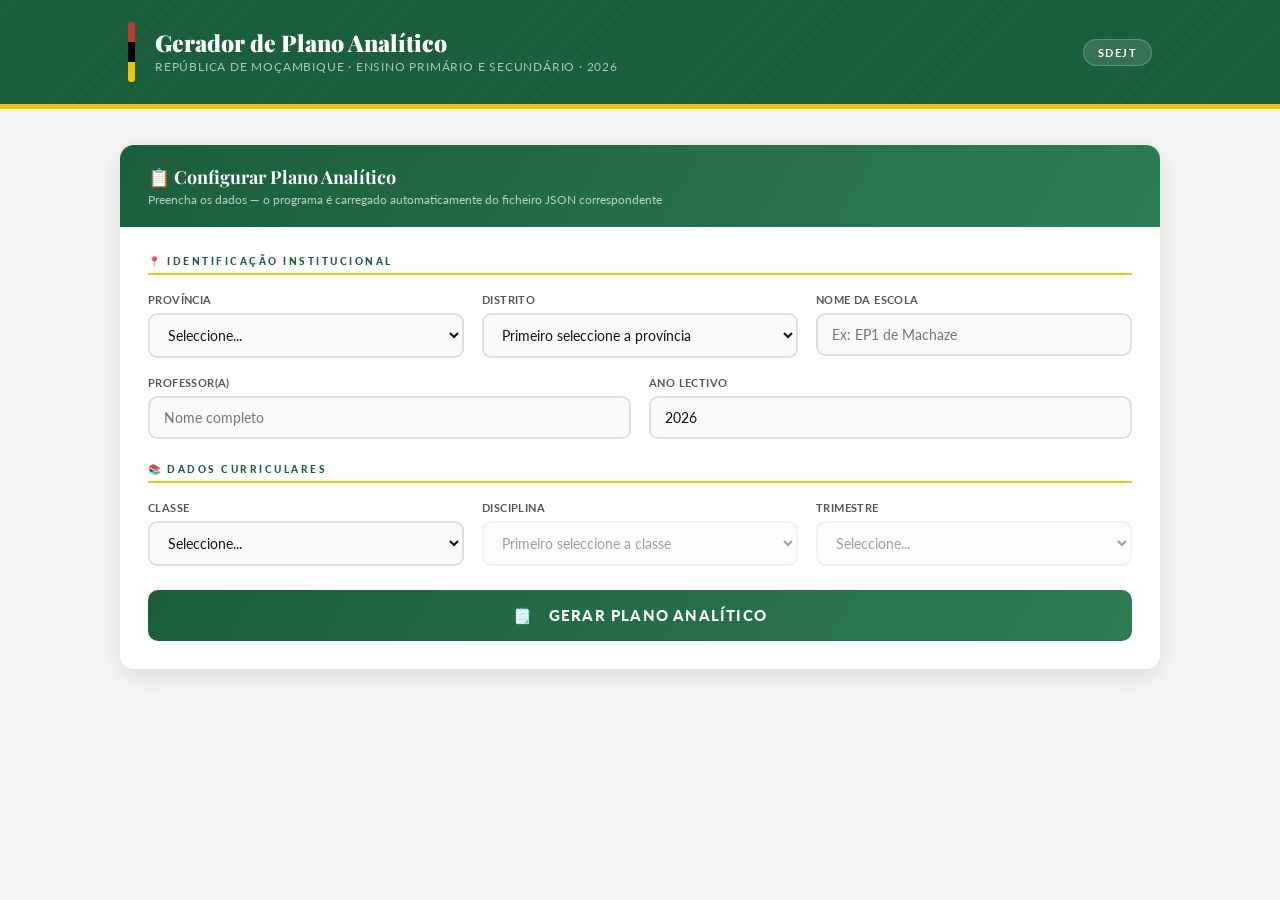
<file: index.html>
<!DOCTYPE html>
<html lang="pt">
<head>
<meta charset="UTF-8">
<meta name="viewport" content="width=device-width, initial-scale=1.0">
<title>Gerador de Plano Analítico — Moçambique</title>
<link href="https://fonts.googleapis.com/css2?family=Playfair+Display:wght@700;900&family=Lato:wght@300;400;700;900&display=swap" rel="stylesheet">
<style>
:root{
  --verde:#1b5e3b;--verde-m:#2e7d52;--verde-claro:#e8f5ee;
  --amarelo:#f4c400;--vermelho:#c0392b;--preto:#111;
  --cinza-f:#f5f6f4;--cinza-b:#dde2db;--texto:#222;
  --sombra:0 6px 28px rgba(0,0,0,.10);--r:14px;
}
*{margin:0;padding:0;box-sizing:border-box;}
body{font-family:'Lato',sans-serif;background:var(--cinza-f);color:var(--texto);min-height:100vh;}

.topo{background:var(--verde);color:#fff;border-bottom:5px solid var(--amarelo);position:relative;overflow:hidden;}
.topo::before{content:'';position:absolute;inset:0;background:repeating-linear-gradient(-45deg,transparent,transparent 18px,rgba(255,255,255,.03) 18px,rgba(255,255,255,.03) 19px);}
.topo-inner{max-width:1080px;margin:0 auto;padding:22px 28px;display:flex;align-items:center;gap:20px;position:relative;z-index:1;}
.bandeira{display:flex;flex-direction:column;width:7px;height:60px;border-radius:3px;overflow:hidden;flex-shrink:0;}
.bandeira s{flex:1;text-decoration:none;}
.b1{background:var(--vermelho);}.b2{background:#000;}.b3{background:var(--amarelo);}
.topo h1{font-family:'Playfair Display',serif;font-size:23px;font-weight:900;line-height:1.15;}
.topo p{font-size:12px;opacity:.65;margin-top:3px;letter-spacing:.8px;text-transform:uppercase;}
.topo-badge{margin-left:auto;background:rgba(255,255,255,.13);border:1px solid rgba(255,255,255,.22);padding:6px 14px;border-radius:100px;font-size:11px;font-weight:700;letter-spacing:1.5px;text-transform:uppercase;}

.container{max-width:1080px;margin:0 auto;padding:36px 20px;}
.card{background:#fff;border-radius:var(--r);box-shadow:var(--sombra);overflow:hidden;margin-bottom:26px;}
.card-head{background:linear-gradient(120deg,var(--verde),var(--verde-m));color:#fff;padding:20px 28px;}
.card-head h2{font-family:'Playfair Display',serif;font-size:18px;font-weight:700;}
.card-head p{font-size:12px;opacity:.7;margin-top:3px;}
.card-body{padding:28px;}
.sec{font-size:10px;font-weight:900;letter-spacing:2.5px;text-transform:uppercase;color:var(--verde);border-bottom:2px solid var(--amarelo);padding-bottom:6px;margin:24px 0 18px;}
.sec:first-child{margin-top:0;}
.g2{display:grid;grid-template-columns:1fr 1fr;gap:18px;}
.g3{display:grid;grid-template-columns:1fr 1fr 1fr;gap:18px;}
.campo{display:flex;flex-direction:column;gap:7px;}
.campo label{font-size:11px;font-weight:700;letter-spacing:.4px;color:#555;text-transform:uppercase;}
.campo input,.campo select{padding:11px 14px;border:2px solid var(--cinza-b);border-radius:9px;font-size:14px;font-family:'Lato',sans-serif;background:#fafafa;color:var(--preto);transition:border .18s,box-shadow .18s;outline:none;}
.campo input:focus,.campo select:focus{border-color:var(--verde);background:#fff;box-shadow:0 0 0 3px rgba(27,94,59,.09);}
.campo select:disabled{opacity:.4;cursor:not-allowed;}

/* ── BLOCO SEMANAS ── */
.semanas-bloco{background:linear-gradient(135deg,#f0faf4,#fffde7);border:2px solid #b2dfdb;border-radius:12px;padding:20px 22px;margin-top:20px;}
.bloco-titulo{font-size:11px;font-weight:900;letter-spacing:2px;text-transform:uppercase;color:var(--verde);margin-bottom:16px;display:flex;align-items:center;gap:8px;}
.bloco-titulo span{background:var(--verde);color:#fff;padding:2px 10px;border-radius:100px;font-size:10px;}
.tc-info{font-size:11px;color:#555;background:#fff;border:1px solid #c8e6c9;padding:10px 14px;border-radius:8px;margin-bottom:14px;line-height:1.6;}
.tc-info b{color:var(--verde);}
.preview-sems{font-size:11px;color:#555;margin-top:10px;line-height:1.8;}
.pill-sem{display:inline-block;background:#f0f7f3;border:1px solid #a8d5ba;color:var(--verde);padding:2px 9px;border-radius:5px;font-size:10.5px;font-weight:700;margin:2px;}
.pill-sem.ini,.pill-sem.fim{background:var(--verde);color:#fff;}

.json-ind{display:none;margin-top:14px;background:#f0f7f3;border:1px dashed #8abf9c;padding:10px 16px;border-radius:8px;font-size:12px;color:#444;align-items:center;gap:8px;}
.json-ind code{background:#fff;padding:2px 8px;border-radius:4px;font-family:'Courier New',monospace;color:var(--verde);font-weight:700;}

.btn-gerar{width:100%;padding:16px;margin-top:24px;background:linear-gradient(120deg,var(--verde),var(--verde-m));color:#fff;border:none;border-radius:10px;font-family:'Lato',sans-serif;font-size:15px;font-weight:900;letter-spacing:1.2px;text-transform:uppercase;cursor:pointer;transition:transform .18s,box-shadow .18s;}
.btn-gerar:hover{transform:translateY(-2px);box-shadow:0 8px 22px rgba(27,94,59,.32);}
.btn-gerar:disabled{opacity:.5;cursor:not-allowed;transform:none;box-shadow:none;}
.loading-bar{height:4px;background:var(--cinza-b);border-radius:2px;overflow:hidden;margin-top:14px;display:none;}
.loading-fill{height:100%;width:0%;background:linear-gradient(90deg,var(--verde),var(--amarelo));border-radius:2px;transition:width .4s;}
.loading-msg{text-align:center;font-size:13px;color:var(--verde);font-weight:700;margin-top:8px;display:none;}
.erro-msg{background:#ffeaea;border-left:4px solid var(--vermelho);color:#8b0000;padding:12px 16px;border-radius:0 8px 8px 0;font-size:13px;margin-top:14px;display:none;}

#resultado{display:none;}
.res-acoes{display:flex;justify-content:space-between;align-items:center;margin-bottom:20px;flex-wrap:wrap;gap:12px;}
.res-titulo{font-family:'Playfair Display',serif;font-size:20px;color:var(--verde);font-weight:700;}
.btns-res{display:flex;gap:10px;}
.btn-v,.btn-i{padding:9px 18px;border-radius:9px;font-size:12px;font-weight:700;cursor:pointer;border:2px solid;font-family:'Lato',sans-serif;transition:all .15s;text-transform:uppercase;letter-spacing:.5px;}
.btn-v{border-color:#ccc;background:#fff;color:#666;}
.btn-v:hover{border-color:#999;color:#333;}
.btn-i{border-color:var(--verde);background:var(--verde);color:#fff;}
.btn-i:hover{background:var(--verde-m);}

/* ── DOCUMENTO ── */
.plano-doc{background:#fff;border-radius:var(--r);box-shadow:var(--sombra);overflow:hidden;}
.plano-cabec{text-align:center;padding:28px 36px 22px;border-bottom:3px solid var(--verde);}
.plano-cabec .inst{font-size:10.5px;letter-spacing:1px;text-transform:uppercase;color:#666;line-height:1.8;}
.plano-cabec .titulo{font-family:'Playfair Display',serif;font-size:16px;font-weight:900;text-decoration:underline;text-underline-offset:4px;margin:12px 0 6px;color:var(--preto);}
.plano-cabec .sub{font-size:12px;color:#555;}
.tabela-scroll{overflow-x:auto;padding:16px 20px 20px;}
table.tp{width:100%;border-collapse:collapse;font-family:'Times New Roman',serif;font-size:12px;}
table.tp th{background:var(--preto);color:#fff;padding:9px 7px;text-align:center;font-family:'Lato',sans-serif;font-size:10px;font-weight:700;text-transform:uppercase;letter-spacing:.4px;border:1px solid #333;}
table.tp td{border:1px solid #bbb;padding:7px 9px;vertical-align:top;line-height:1.55;}
table.tp tbody tr:nth-child(even) td{background:#f9fafb;}
table.tp tbody tr:hover td{background:#f0f7f3;}
.td-sem{text-align:center;white-space:nowrap;background:#f4f5f4!important;font-weight:700;}
.td-sem .sn{font-size:13px;color:var(--verde);display:block;}
.td-sem .sd{font-size:9.5px;color:#888;display:block;margin-top:2px;line-height:1.5;}
.td-un{text-align:center;background:#eef6f1!important;font-weight:700;}
.td-un .un{font-size:18px;color:var(--verde);display:block;font-family:'Playfair Display',serif;}
.td-un .unome{font-size:9.5px;text-transform:uppercase;color:#555;display:block;margin-top:2px;line-height:1.4;}
.td-ch{text-align:center;font-weight:700;background:#fffbe6!important;white-space:nowrap;}
.td-ch .cn{font-size:18px;color:var(--verde);display:block;}
.td-ch .cl{font-size:9.5px;color:#888;display:block;}
/* Linha ACS */
.tr-acs td{background:#e8f5e9!important;}
.acs-badge{display:inline-block;background:var(--verde);color:#fff;font-size:9px;font-weight:900;padding:2px 7px;border-radius:100px;letter-spacing:.8px;text-transform:uppercase;margin-bottom:4px;}
/* Linha AT */
.tr-at td{background:#fff8e1!important;}
.tr-corr td{background:#fce4ec!important;}
.at-badge{display:inline-block;background:var(--amarelo);color:#222;font-size:9px;font-weight:900;padding:2px 7px;border-radius:100px;letter-spacing:.8px;text-transform:uppercase;margin-bottom:4px;}
.corr-badge{display:inline-block;background:var(--vermelho);color:#fff;font-size:9px;font-weight:900;padding:2px 7px;border-radius:100px;letter-spacing:.8px;text-transform:uppercase;margin-bottom:4px;}
.tema-lbl{font-weight:700;font-size:11.5px;display:block;margin-bottom:5px;color:var(--preto);}
ul.lc{margin:0 0 0 14px;padding:0;}
ul.lc li{margin-bottom:3px;}
.plano-rod{padding:22px 36px;border-top:2px solid #eee;display:flex;justify-content:space-between;align-items:flex-end;flex-wrap:wrap;gap:20px;}
.resumo{background:var(--verde-claro);border:1px solid #a8d5ba;border-radius:10px;padding:12px 20px;font-size:12px;color:var(--verde);}
.resumo strong{font-size:20px;display:block;font-family:'Playfair Display',serif;}
.assinaturas{display:flex;gap:36px;}
.assbloco{text-align:center;}
.assbloco .linha{width:160px;border-top:1px solid #333;margin:0 auto 5px;}
.assbloco p{font-size:10.5px;color:#444;}
.assbloco small{font-size:9px;color:#888;display:block;margin-top:1px;}
.aviso-nf{padding:32px;}
.aviso-box{background:#fff8e1;border-left:4px solid var(--amarelo);padding:24px;border-radius:0 10px 10px 0;}
.aviso-box h3{font-size:16px;color:#5c4000;margin-bottom:10px;}
.aviso-box p{font-size:13px;color:#6d4c00;line-height:1.7;}
.aviso-box code{background:#fff3cd;padding:2px 7px;border-radius:4px;font-size:12px;font-family:'Courier New',monospace;color:#333;}

@media print{
  body{background:#fff;}
  .topo,.container>.card,.res-acoes{display:none!important;}
  .container{padding:0;}
  .plano-doc{border-radius:0;box-shadow:none;}
  #resultado{display:block!important;}
  .tabela-scroll{padding:0;}
  table.tp{font-size:11px;}
  .plano-rod{page-break-inside:avoid;}
}
@media(max-width:800px){.g2,.g3{grid-template-columns:1fr 1fr;}}
@media(max-width:520px){.g2,.g3{grid-template-columns:1fr;}.topo h1{font-size:18px;}.assinaturas{flex-direction:column;align-items:center;}}
</style>
</head>
<body>

<header class="topo">
  <div class="topo-inner">
    <div class="bandeira"><s class="b1"></s><s class="b2"></s><s class="b3"></s></div>
    <div>
      <h1>Gerador de Plano Analítico</h1>
      <p>República de Moçambique · Ensino Primário e Secundário · 2026</p>
    </div>
    <div class="topo-badge">SDEJT</div>
  </div>
</header>

<div class="container">

<div class="card" id="formCard">
  <div class="card-head">
    <h2>📋 Configurar Plano Analítico</h2>
    <p>Preencha os dados — o programa é carregado automaticamente do ficheiro JSON correspondente</p>
  </div>
  <div class="card-body">

    <div class="sec">📍 Identificação Institucional</div>
    <div class="g3">
      <div class="campo">
        <label>Província</label>
        <select id="provincia" onchange="carregarDistritos()">
          <option value="">Seleccione...</option>
          <option>Niassa</option><option>Cabo Delgado</option><option>Nampula</option>
          <option>Zambézia</option><option>Tete</option><option>Manica</option>
          <option>Sofala</option><option>Inhambane</option><option>Gaza</option>
          <option>Maputo Província</option><option>Maputo Cidade</option>
        </select>
      </div>
      <div class="campo">
        <label>Distrito</label>
        <select id="distrito"><option value="">Primeiro seleccione a província</option></select>
      </div>
      <div class="campo">
        <label>Nome da Escola</label>
        <input type="text" id="nomeEscola" placeholder="Ex: EP1 de Machaze">
      </div>
    </div>
    <div class="g2" style="margin-top:18px;">
      <div class="campo">
        <label>Professor(a)</label>
        <input type="text" id="nomeProfessor" placeholder="Nome completo">
      </div>
      <div class="campo">
        <label>Ano Lectivo</label>
        <input type="text" value="2026" disabled>
      </div>
    </div>

    <div class="sec">📚 Dados Curriculares</div>
    <div class="g3">
      <div class="campo">
        <label>Classe</label>
        <select id="classe" onchange="onClasseChange()">
          <option value="">Seleccione...</option>
          <option>1ª Classe</option><option>2ª Classe</option><option>3ª Classe</option>
          <option>4ª Classe</option><option>5ª Classe</option><option>6ª Classe</option>
          <option>7ª Classe</option><option>8ª Classe</option><option>9ª Classe</option>
          <option>10ª Classe</option><option>11ª Classe</option><option>12ª Classe</option>
        </select>
      </div>
      <div class="campo">
        <label>Disciplina</label>
        <select id="disciplina" disabled onchange="onDisciplinaChange()">
          <option value="">Primeiro seleccione a classe</option>
        </select>
      </div>
      <div class="campo">
        <label>Trimestre</label>
        <select id="trimestre" disabled onchange="onTrimestreChange()">
          <option value="">Seleccione...</option>
          <option value="1">1º Trimestre</option>
          <option value="2">2º Trimestre</option>
          <option value="3">3º Trimestre</option>
        </select>
      </div>
    </div>

    <div class="json-ind" id="jsonInd">
      📂 Ficheiro: <code id="jsonPath"></code> (mesma pasta que plano.html)
    </div>

    <!-- ══ CONFIGURAÇÃO DE SEMANAS ══ -->
    <div class="semanas-bloco" id="semanasBloco" style="display:none;">
      <div class="bloco-titulo">
        📅 Semanas do Trimestre
        <span id="trimLabel">—</span>
      </div>
      <div class="tc-info" id="infoAnterior" style="display:none;"></div>
      <div class="g2">
        <div class="campo">
          <label>Data início 1ª semana <small style="font-weight:400;color:#999;">(DD/MM)</small></label>
          <input type="text" id="dataInicio" maxlength="5" placeholder="Ex: 02/03"
                 oninput="formatarData(this)">
        </div>
        <div class="campo">
          <label>Duração de cada semana</label>
          <select id="diasSemana" onchange="actualizarPreview()">
            <option value="5">Seg a Sex (5 dias)</option>
            <option value="6">Seg a Sáb (6 dias)</option>
          </select>
        </div>
      </div>
      <div id="previewSems" class="preview-sems" style="margin-top:14px;"></div>
    </div>

    <div class="loading-bar" id="loadingBar"><div class="loading-fill" id="loadingFill"></div></div>
    <div class="loading-msg" id="loadingMsg"></div>
    <div class="erro-msg"    id="erroMsg"></div>

    <button class="btn-gerar" id="btnGerar" onclick="gerarPlano()">
      🗒️ &nbsp; Gerar Plano Analítico
    </button>

  </div>
</div>

<div id="resultado">
  <div class="res-acoes">
    <div class="res-titulo">📄 Plano Analítico Gerado</div>
    <div class="btns-res">
      <button class="btn-v" onclick="voltarForm()">← Voltar</button>
      <button class="btn-i" onclick="window.print()">🖨️ Imprimir / PDF</button>
    </div>
  </div>
  <div class="plano-doc" id="planoDoc"></div>
</div>

</div>

<script>
/* ── SLUG ── */
const SLUG = {
  "Língua Portuguesa":"lingua_portuguesa","Português":"lingua_portuguesa",
  "Matemática":"matematica","Ciências Naturais":"ciencias_naturais",
  "Ciências Sociais":"ciencias_sociais","Educação Física":"educacao_fisica",
  "Educação Visual":"educacao_visual","Inglês":"ingles","Francês":"frances",
  "História":"historia","Geografia":"geografia","Biologia":"biologia",
  "Física":"fisica","Química":"quimica","Filosofia":"filosofia",
  "Psicologia":"psicologia","TICs":"tics","Agropecuária":"agropecuaria",
  "Desenho e Geometria Descritiva":"desenho_geometria",
};
function calcJsonPath(disc, classe, trim){
  const d = SLUG[disc] || disc.toLowerCase().normalize("NFD").replace(/[\u0300-\u036f]/g,"").replace(/[^a-z0-9]+/g,"_").replace(/^_|_$/g,"");
  // "3ª Classe" → "3a"
  const c = classe.replace(/[ªº°]/g,"a").toLowerCase().replace(/\s*classe\s*/g,"").replace(/\s+/g,"").trim();
  if(trim) return `${d}_${c}_t${trim}.json`;
  return `${d}_${c}.json`;
}

/* ── DISCIPLINAS POR CLASSE ── */
const DISCIPLINAS={
  "1ª Classe":["Língua Portuguesa","Matemática","Educação Física"],
  "2ª Classe":["Língua Portuguesa","Matemática","Educação Física"],
  "3ª Classe":["Língua Portuguesa","Matemática","Educação Física"],
  "4ª Classe":["Língua Portuguesa","Matemática","Ciências Sociais","Ciências Naturais","Educação Física"],
  "5ª Classe":["Língua Portuguesa","Matemática","Ciências Sociais","Ciências Naturais","Educação Visual","Educação Física"],
  "6ª Classe":["Língua Portuguesa","Matemática","Ciências Sociais","Ciências Naturais","Educação Visual","Educação Física"],
  "7ª Classe":["Português","Matemática","Inglês","História","Geografia","Biologia","Física","Educação Física","TICs","Agropecuária"],
  "8ª Classe":["Português","Matemática","Inglês","História","Geografia","Biologia","Física","Educação Física","TICs","Agropecuária"],
  "9ª Classe":["Português","Matemática","Inglês","História","Geografia","Biologia","Física","Química","Francês","Educação Física","TICs","Agropecuária"],
  "10ª Classe":["Português","Matemática","Inglês","História","Geografia","Biologia","Física","Química","Francês","Educação Física","Filosofia"],
  "11ª Classe":["Português","Matemática","Inglês","História","Geografia","Biologia","Física","Química","Francês","Educação Física","Filosofia","TICs","Desenho e Geometria Descritiva"],
  "12ª Classe":["Português","Matemática","Inglês","História","Geografia","Biologia","Física","Química","Francês","Educação Física","Filosofia","Psicologia","TICs"],
};

/* ── DISTRITOS ── */
const DISTRITOS={
  "Niassa":["Cuamba","Lago","Lichinga","Majune","Mandimba","Marrupa","Maúa","Mavago","Mecanhelas","Mecula","Metarica","Muembe","N'gauma","Nipepe","Sanga"],
  "Cabo Delgado":["Ancuabe","Balama","Chiúre","Ibo","Macomia","Mecúfi","Meluco","Mocímboa da Praia","Montepuez","Mueda","Muidumbe","Namuno","Nangade","Palma","Pemba","Quissanga"],
  "Nampula":["Angoche","Eráti","Ilha de Moçambique","Lalaua","Larde","Liúpo","Malema","Meconta","Mecubúri","Memba","Mogincual","Mogovolas","Moma","Monapo","Mossuril","Muecate","Murrupula","Nacala","Nacala-a-Velha","Nacarôa","Nampula","Rapale","Ribáuè"],
  "Zambézia":["Alto Molócuè","Chinde","Gile","Gurué","Ile","Inhassunge","Luabo","Maganja da Costa","Milange","Mocuba","Mopeia","Morrumbala","Namacurra","Namarroi","Nicoadala","Pebane","Quelimane"],
  "Tete":["Angónia","Cahora-Bassa","Changara","Chifunde","Chiuta","Mágoè","Marávia","Moatize","Mutarara","Tsangano","Zumbo"],
  "Manica":["Barué","Gondola","Guro","Macate","Machaze","Macossa","Manica","Mossurize","Sussundenga","Tambara","Vanduzi"],
  "Sofala":["Búzi","Caia","Chemba","Cheringoma","Chibabava","Dondo","Gorongosa","Machanga","Maringué","Marromeu","Muanza","Nhamatanda"],
  "Inhambane":["Funhalouro","Govuro","Homoíne","Inhambane","Inharrime","Inhassoro","Jangamo","Mabote","Massinga","Maxixe","Morrumbene","Panda","Vilankulo","Zavala"],
  "Gaza":["Bilene","Chibuto","Chicualacuala","Chigubo","Chókwè","Guijá","Limpopo","Mabalane","Manjacaze","Mapai","Massingir","Xai-Xai"],
  "Maputo Província":["Boane","Magude","Manhiça","Marracuene","Matola","Matutuíne","Moamba","Namaacha"],
  "Maputo Cidade":["KaMpfumo","Nlhamankulu","KaMaxaquene","KaMavota","KaMubukwana","KaTembe","KaNyaka"],
};

/* ── TRIMESTRES (datas e semanas globais guardadas entre trimestres) ── */
const STATE_TRIMS = {
  "1": { dataInicio: "02/03", gerado: [] },
  "2": { dataInicio: "",      gerado: [] },
  "3": { dataInicio: "",      gerado: [] },
};

const cacheJSON = {};

/* ── UTILITÁRIOS DE DATA ── */
function adicionarDias(ddmm, n){
  const [d,m] = ddmm.split("/").map(Number);
  const dt = new Date(2026, m-1, d);
  dt.setDate(dt.getDate()+n);
  return String(dt.getDate()).padStart(2,"0")+"/"+String(dt.getMonth()+1).padStart(2,"0");
}
function gerarDatas(dataIni, n, diasSem){
  const arr=[];
  let cur=dataIni;
  for(let i=0;i<n;i++){
    arr.push(`${cur} a ${adicionarDias(cur, diasSem-1)}`);
    cur=adicionarDias(cur,7);
  }
  return arr;
}
function dataValida(s){ return /^\d{2}\/\d{2}$/.test(s); }
function formatarData(input){
  let v=input.value.replace(/\D/g,"").slice(0,4);
  if(v.length>=3) v=v.slice(0,2)+"/"+v.slice(2);
  input.value=v;
  actualizarPreview();
}

/* ── FORMULÁRIO ── */
function carregarDistritos(){
  const prov=document.getElementById("provincia").value;
  const sel=document.getElementById("distrito");
  sel.innerHTML="<option value=''>Seleccione o distrito</option>";
  (DISTRITOS[prov]||[]).sort().forEach(d=>sel.innerHTML+=`<option>${d}</option>`);
}
function onClasseChange(){
  const classe=document.getElementById("classe").value;
  const dSel=document.getElementById("disciplina");
  const tSel=document.getElementById("trimestre");
  dSel.innerHTML="<option value=''>Seleccione a disciplina</option>";
  dSel.disabled=!classe; tSel.value=""; tSel.disabled=true;
  document.getElementById("jsonInd").style.display="none";
  document.getElementById("semanasBloco").style.display="none";
  if(!classe) return;
  (DISCIPLINAS[classe]||[]).forEach(d=>dSel.innerHTML+=`<option>${d}</option>`);
  dSel.disabled=false;
}
function onDisciplinaChange(){
  const classe=document.getElementById("classe").value;
  const disc=document.getElementById("disciplina").value;
  const tSel=document.getElementById("trimestre");
  tSel.value=""; tSel.disabled=!disc;
  document.getElementById("semanasBloco").style.display="none";
  if(classe&&disc){
    const trim=document.getElementById("trimestre").value;
    document.getElementById("jsonPath").textContent=calcJsonPath(disc,classe,trim||"1");
    document.getElementById("jsonInd").style.display="flex";
  } else {
    document.getElementById("jsonInd").style.display="none";
  }
}
function onTrimestreChange(){
  const trim=document.getElementById("trimestre").value;
  if(!trim){ document.getElementById("semanasBloco").style.display="none"; return; }
  document.getElementById("semanasBloco").style.display="block";
  document.getElementById("trimLabel").textContent=trim+"º Trimestre";

  /* Actualizar indicador do ficheiro com trimestre */
  const _cls=document.getElementById("classe").value;
  const _dsc=document.getElementById("disciplina").value;
  if(_cls&&_dsc){
    document.getElementById("jsonPath").textContent=calcJsonPath(_dsc,_cls,trim);
    document.getElementById("jsonInd").style.display="flex";
  }

  /* Sugerir data de início a partir do trimestre anterior */
  const trimAnt=String(Number(trim)-1);
  const infoDiv=document.getElementById("infoAnterior");
  if(trim!=="1" && STATE_TRIMS[trimAnt].gerado.length>0){
    const ultima=STATE_TRIMS[trimAnt].gerado[STATE_TRIMS[trimAnt].gerado.length-1];
    const fimUltima=ultima.split(" a ")[1];
    const proxSeg=adicionarDias(fimUltima,3);
    if(!STATE_TRIMS[trim].dataInicio) STATE_TRIMS[trim].dataInicio=proxSeg;
    infoDiv.innerHTML=`ℹ️ O <b>${trimAnt}º Trimestre</b> terminou em <b>${fimUltima}</b>. Este trimestre começa em <b>${proxSeg}</b>.`;
    infoDiv.style.display="block";
  } else if(trim!=="1" && !STATE_TRIMS[trim].dataInicio){
    infoDiv.innerHTML=`⚠️ Gere o <b>${trimAnt}º Trimestre</b> primeiro para calcular a data de início automaticamente.`;
    infoDiv.style.display="block";
  } else {
    infoDiv.style.display="none";
  }
  document.getElementById("dataInicio").value=STATE_TRIMS[trim].dataInicio||"";
  actualizarPreview();
}

/* ── PREVIEW SEMANAS ── */
function actualizarPreview(){
  const trim=document.getElementById("trimestre").value;
  const dataI=document.getElementById("dataInicio").value.trim();
  const dias=parseInt(document.getElementById("diasSemana").value)||5;
  const prev=document.getElementById("previewSems");
  if(!trim||!dataValida(dataI)){ prev.innerHTML='<span style="color:#aaa;">Preencha a data de início.</span>'; return; }

  // Número de semanas vem do JSON (semanas_por_trimestre)
  // Mostrar preview com base no JSON já carregado ou padrão 14/13/12
  const chave=calcChave(
    document.getElementById("disciplina").value,
    document.getElementById("classe").value
  );
  const prog=DB[chave] && DB[chave][trim] ? DB[chave][trim] : null;
  const n=prog ? (prog.num_semanas||14) : ({"1":14,"2":13,"3":12}[trim]||14);

  const datas=gerarDatas(dataI,n,dias);
  let html=`<div style="margin-bottom:8px;font-size:11px;font-weight:700;color:var(--verde);">${n} semanas · ${trim}º Trimestre</div><div style="display:flex;flex-wrap:wrap;gap:4px;">`;
  datas.forEach((d,i)=>{
    const cls=(i===0||i===n-1)?"pill-sem ini":"pill-sem";
    html+=`<span class="${cls}">S${i+1}: ${d}</span>`;
  });
  html+=`</div>`;
  prev.innerHTML=html;
}

/* ══════════════════════════════════════════════════════════════════
   GERAR PLANO — lê plano_semanas do JSON directamente
══════════════════════════════════════════════════════════════════ */
async function gerarPlano(){
  const prov   = document.getElementById("provincia").value;
  const dist   = document.getElementById("distrito").value;
  const escola = document.getElementById("nomeEscola").value || "Escola Primária";
  const classe = document.getElementById("classe").value;
  const disc   = document.getElementById("disciplina").value;
  const trim   = document.getElementById("trimestre").value;
  const prof   = document.getElementById("nomeProfessor").value;
  const dataI  = document.getElementById("dataInicio").value.trim();
  const dias   = parseInt(document.getElementById("diasSemana").value)||5;

  if(!prov)              return mostrarErro("⚠️ Seleccione a Província.");
  if(!dist)              return mostrarErro("⚠️ Seleccione o Distrito.");
  if(!classe)            return mostrarErro("⚠️ Seleccione a Classe.");
  if(!disc)              return mostrarErro("⚠️ Seleccione a Disciplina.");
  if(!trim)              return mostrarErro("⚠️ Seleccione o Trimestre.");
  if(!dataValida(dataI)) return mostrarErro("⚠️ Data de início inválida. Use DD/MM (ex: 02/03).");
  esconderErro();

  /* Carregar dados da base de dados embutida */
  const path=calcJsonPath(disc,classe,trim);
  mostrarLoading(`A carregar dados …`);
  const chave = calcChave(disc, classe);
  const prog = DB[chave] && DB[chave][trim] ? DB[chave][trim] : null;
  esconderLoading();
  if(!prog){
    mostrarEcraNaoEncontrado(path, disc, classe);
    return;
  }
  const nSems = prog.num_semanas || 14;

  /* Gerar datas para este trimestre */
  STATE_TRIMS[trim].dataInicio = dataI;
  STATE_TRIMS[trim].gerado = gerarDatas(dataI, nSems, dias);

  /* Ficheiro já contém apenas este trimestre */
  const linhas = prog.plano_semanas || [];

  if(!linhas.length)
    return mostrarErro(`Nenhum conteúdo encontrado para o ${trim}º Trimestre no ficheiro JSON.`);

  renderizarPlano({ prov, dist, escola, classe, disc, trim: parseInt(trim), prof,
                    linhas, nSems, chSem: prog.carga_horaria_semanal||16,
                    datasGeradas: STATE_TRIMS[trim].gerado });
}

/* ══════════════════════════════════════════════════════════════════
   RENDERIZAR — 1 linha por semana, nunca mistura semanas
══════════════════════════════════════════════════════════════════ */
function renderizarPlano({ prov, dist, escola, classe, disc, trim, prof,
                           linhas, nSems, chSem, datasGeradas }){

  const hoje = new Date().toLocaleDateString("pt-MZ",{day:"2-digit",month:"long",year:"numeric"});
  const datasIni = datasGeradas[0] || "";
  const datasFim = datasGeradas[datasGeradas.length-1] || "";
  const totalCH  = linhas.reduce((a,l)=>a+(l.ch||chSem),0);

  let html=`
  <div class="plano-cabec">
    <div class="inst">
      República de Moçambique &nbsp;·&nbsp; Província de ${prov} &nbsp;·&nbsp; Governo do Distrito de ${dist}<br>
      Serviço Distrital de Educação, Juventude e Tecnologia de ${dist}<br>
      Comissão de Apoio Pedagógica
    </div>
    <div class="titulo">Plano Analítico de ${disc}, ${classe}, ${trim}º Trimestre/2026</div>
    <div class="sub">
      Escola: <strong>${escola}</strong> &nbsp;|&nbsp;
      Vigência: <strong>${datasIni} a ${datasFim}</strong> &nbsp;|&nbsp;
      ${nSems} semanas
    </div>
  </div>
  <div class="tabela-scroll">
  <table class="tp">
    <thead><tr>
      <th style="width:11%">SEMANA<br>DATA</th>
      <th style="width:11%">UNIDADE<br>TEMÁTICA</th>
      <th style="width:22%">CONTEÚDOS</th>
      <th style="width:25%">OBJECTIVOS<br><span style="font-weight:400;opacity:.8;font-size:9px;">O aluno deve ser capaz de:</span></th>
      <th style="width:20%">RESULTADOS DE APRENDIZAGEM<br><span style="font-weight:400;opacity:.8;font-size:9px;">O aluno:</span></th>
      <th style="width:11%">CARGA<br>SEMANAL</th>
    </tr></thead>
    <tbody>`;

  linhas.forEach((linha, idx) => {
    /* Número relativo dentro do trimestre (1-based) */
    const posRel  = idx + 1;
    const dataSem = datasGeradas[idx] || "";

    /* Número ordinal da semana */
    const ords = ["1ª","2ª","3ª","4ª","5ª","6ª","7ª","8ª","9ª","10ª","11ª","12ª","13ª","14ª"];
    const semLabel = (ords[idx]||`${posRel}ª`) + " Semana";

    /* Tipo da linha */
    const isCorr = linha.tipo === "correcao_at";
    const isPrep = linha.tipo === "preparacao_at";
    const isAcs  = !!linha.acs;

    let trClass = "";
    if(isCorr)      trClass = "tr-corr";
    else if(isPrep) trClass = "tr-at";
    else if(isAcs)  trClass = "tr-acs";

    /* Badge */
    let badge = "";
    if(isAcs)       badge = `<span class="acs-badge">${linha.acs}</span><br>`;
    else if(isPrep) badge = `<span class="at-badge">Preparação e Realização da AT</span><br>`;
    else if(isCorr) badge = `<span class="corr-badge">Correcção e Entrega da AT</span><br>`;

    /* Conteúdos, objectivos, resultados */
    const conts  = (linha.conteudos||[]).map(c=>`<li>${c}</li>`).join("");
    const objs   = (linha.objectivos||[]).map(o=>`<li>${o}</li>`).join("");
    const resuls = (linha.resultados||[]).map(r=>`<li>${r}</li>`).join("");

    /* Unidade */
    const unNum  = linha.unidade_num  || "";
    const unNome = linha.unidade_nome || "";

    html+=`<tr class="${trClass}">
      <td class="td-sem">
        <span class="sn">${semLabel}</span>
        <span class="sd">${dataSem}</span>
      </td>
      <td class="td-un">
        <span class="un">${unNum}</span>
        <span class="unome">${unNome}</span>
      </td>
      <td>${badge}${conts?`<ul class="lc">${conts}</ul>`:""}</td>
      <td><ul class="lc">${objs}</ul></td>
      <td><ul class="lc">${resuls}</ul></td>
      <td class="td-ch">
        <span class="cn">${linha.ch||chSem}</span>
        <span class="cl">Tempos</span>
      </td>
    </tr>`;
  });

  html+=`</tbody></table></div>
  <div class="plano-rod">
    <div>
      <div style="font-size:11px;color:#888;margin-bottom:8px;">📅 ${dist}, ${hoje}</div>
      <div class="resumo">
        Carga Horária Total<br>
        <strong>${totalCH} Tempos</strong>
        <span style="font-size:10px;display:block;margin-top:2px;">${nSems} semanas · ${chSem} tempos/semana</span>
      </div>
    </div>
    <div class="assinaturas">
      <div class="assbloco"><div class="linha"></div><p>${prof||"Professor(a)"}</p><small>Professor(a)</small></div>
      <div class="assbloco"><div class="linha"></div><p>Director(a) da Escola</p><small>Visto</small></div>
      <div class="assbloco"><div class="linha"></div><p>CAP / ${dist}</p><small>Aprovação</small></div>
    </div>
  </div>`;

  document.getElementById("planoDoc").innerHTML=html;
  document.getElementById("formCard").style.display="none";
  document.getElementById("resultado").style.display="block";
  window.scrollTo({top:0,behavior:"smooth"});
}

/* ── ECRÃ NÃO ENCONTRADO ── */
function mostrarEcraNaoEncontrado(path, disc, classe){
  const base = path.replace(/_t[123]\.json$/, "");
  document.getElementById("planoDoc").innerHTML=`
  <div class="aviso-nf"><div class="aviso-box">
    <h3>⚠️ Ficheiro JSON não encontrado</h3>
    <p>O sistema procurou: <code>${path}</code><br>
    Certifique-se que os seguintes ficheiros estão na <b>mesma pasta</b> que o <code>plano.html</code>:</p>
    <ul style="margin:10px 0 0 18px;line-height:2.2;">
      <li><code>${base}_t1.json</code></li>
      <li><code>${base}_t2.json</code></li>
      <li><code>${base}_t3.json</code></li>
    </ul>
  </div></div>`;
  document.getElementById("formCard").style.display="none";
  document.getElementById("resultado").style.display="block";
}

/* ── HELPERS UI ── */
function voltarForm(){
  document.getElementById("formCard").style.display="block";
  document.getElementById("resultado").style.display="none";
}
function mostrarLoading(msg){
  document.getElementById("loadingBar").style.display="block";
  document.getElementById("loadingMsg").style.display="block";
  document.getElementById("loadingMsg").textContent=msg;
  document.getElementById("loadingFill").style.width="0%";
  document.getElementById("btnGerar").disabled=true;
  setTimeout(()=>{ document.getElementById("loadingFill").style.width="70%"; },50);
}
function esconderLoading(){
  document.getElementById("loadingFill").style.width="100%";
  setTimeout(()=>{
    document.getElementById("loadingBar").style.display="none";
    document.getElementById("loadingMsg").style.display="none";
    document.getElementById("btnGerar").disabled=false;
  },400);
}
function mostrarErro(msg){
  const el=document.getElementById("erroMsg");
  el.innerHTML=msg; el.style.display="block";
  setTimeout(()=>{ el.style.display="none"; },6000);
}
function esconderErro(){ document.getElementById("erroMsg").style.display="none"; }
</script>
</body>
</html>
</file>
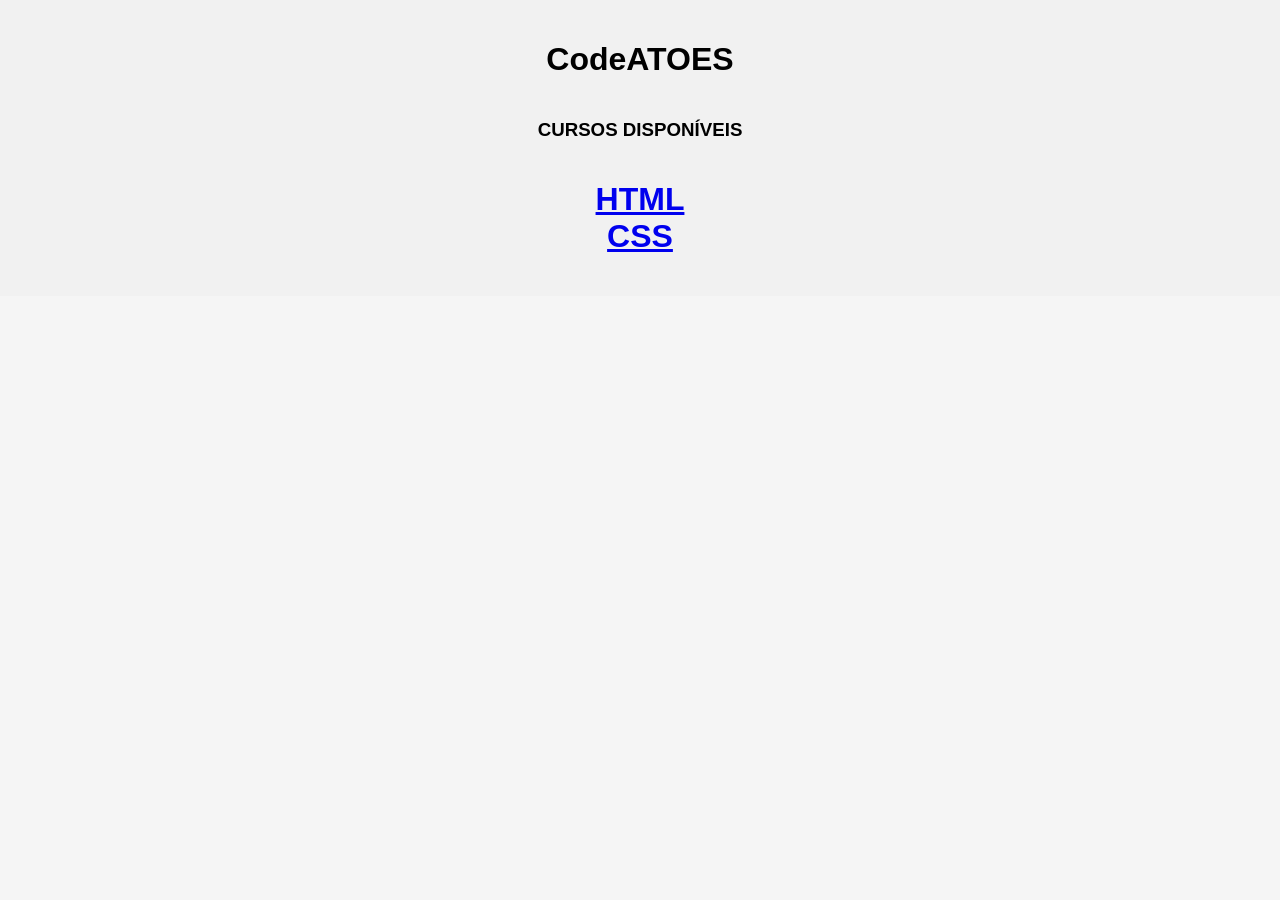
<file: pagina_principal.html>
<!DOCTYPE html>
<html>

<head>
  <meta charset="UTF-8">
  <meta name="viewport" content="width=device-width, initial-scale=1">
  <link rel="stylesheet" href="style.css">
  <title>Cursos disponíveis</title>
</head>

<body>
  <div>
<h1>
  <!--Tab to edit-->
  CodeATOES <br>
</h1>
<h3> CURSOS DISPONÍVEIS</h3>
  

<h1>
  <!--Tab to edit-->
  <a href="html.html">HTML
  <br>
  <a href="css.html">CSS</a>
</h1>
<style>
  body{
    text-align:center;
    background-color:whitesmoke;
  }

</style>
</div>
</body>

</html>
</file>
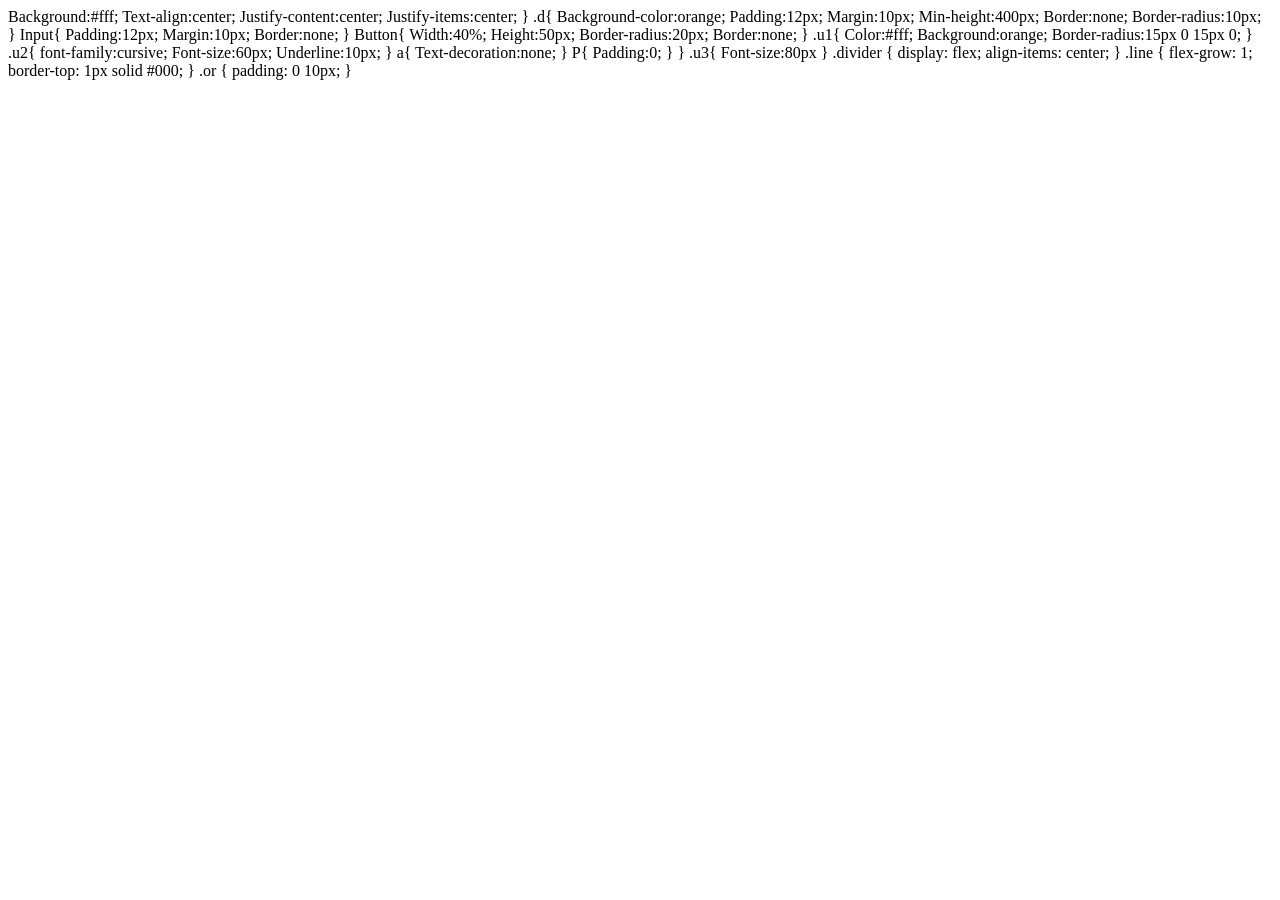
<file: x.html>
Background:#fff;
            Text-align:center;
            Justify-content:center;
            Justify-items:center;
            
        }
       .d{
            Background-color:orange;
            Padding:12px;
            Margin:10px;
            Min-height:400px;
            Border:none;
            Border-radius:10px;
        }
        Input{
            
            Padding:12px;
            Margin:10px;
            Border:none;
        }
        Button{
            Width:40%;
            Height:50px;
            Border-radius:20px;
            Border:none;
        }
       .u1{
            Color:#fff;
            Background:orange;
            Border-radius:15px 0 15px 0;
            
        }
       .u2{
            font-family:cursive;
            Font-size:60px;
            Underline:10px;
        }
        a{
        Text-decoration:none;
       } 
       P{
           Padding:0;
       }
       }
      .u3{
          Font-size:80px
      }
      
    .divider {
      display: flex;
      align-items: center;
    }

    .line {
      flex-grow: 1;
      border-top: 1px solid #000;
    }

    .or {
      padding: 0 10px;
    }
    </style>
  </head>
  <body>
</file>
<file: style.css>
.hidden {
  display: none;
}
body {
  font-family: Arial, sans-serif;
  margin: 0;
  padding: 0;
}

header {
  background-color: #333;
  color: #fff;
  padding: 20px;
  text-align: center;
}

nav {
  background-color: #eee;
  padding: 10px;
}

nav ul {
  list-style-type: none;
  margin: 0;
  padding: 0;
}

nav ul li {
  display: inline;
}

nav ul li a {
  display: inline-block;
  padding: 10px;
  text-decoration: none;
}

main {
  padding: 20px;
}



section{
  display: block;
}

button.proximo {
  margin-top: 10px;
}

div {
  display: flex;
  flex-direction: column;
  align-items: stretch;
}

textarea {
  height: 200px;
  margin-bottom: 10px;
}

button {
  margin-bottom: 10px;
}

iframe {
  height: 200px;
  border: 1px solid black;
}
.logo1{
  width:100%;
  height:130px;
}

  div {
    padding: 20px;
    background-color: #f1f1f1;
  }
  textarea {
    width: 100%;
   min-height: 100px;
    padding: 10px;
  }
  button {
    padding: 10px 20px;
    background-color: #4CAF50;
    color: white;
    border: none;
    
  }
  iframe {
    width: 100%;
    height: 300px;
    border: none;
  }
  body {
  -webkit-user-select: none; /* Safari */
  -moz-user-select: none; /* Firefox */
  -ms-user-select: none; /* IE/Edge */
  user-select: none;
  }
</file>
